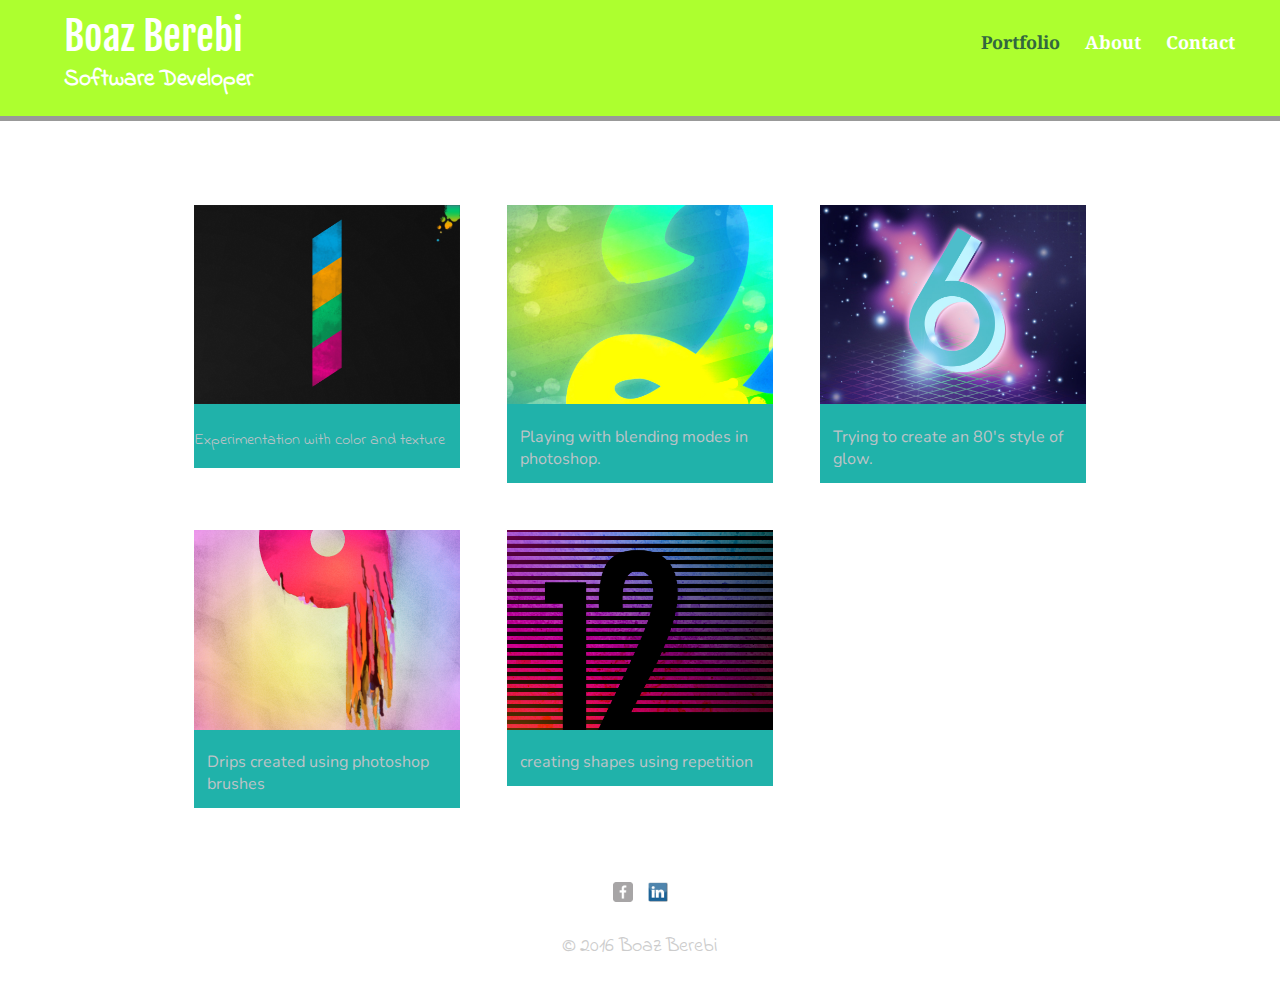
<file: index.html>
<!DOCTYPE html>
<html>
<head>
    <meta charset="utf-8">
    <title>Boaz Berebi | Programmer</title>
    <link rel="stylesheet" href="css/normalize.css">
    <link href='https://fonts.googleapis.com/css?family=Changa+One|Open+Sans:400,400italic,700,700italic,800' rel='stylesheet' type='text/css'>
    <link href='https://fonts.googleapis.com/css?family=Changa+One|Fjalla+One|Indie+Flower|Bitter:400,700' rel='stylesheet' type='text/css'>
    <link href='https://fonts.googleapis.com/css?family=Droid+Serif:700' rel='stylesheet' type='text/css'>
    <link href='https://fonts.googleapis.com/css?family=Nunito:700' rel='stylesheet' type='text/css'>
    <link rel="stylesheet" href="css/main.css">
    <link rel="stylesheet" href="css/responsive.css">
    <meta name="viewport" conatent="width=device-width, initial-scale=1.0">
</head>
<body>
    <header>
        <a href="index.html" id="logo">
            <h1>Boaz Berebi </h1>
            <h2>Software Developer</h2>
        </a>
        <nav>
            <ul>
                <li><a href="index.html" class="selected">Portfolio</a></li>
                <li><a href="about.html">About</a></li>
                <li><a href="contact.html">Contact</a></li>
            </ul>
        </nav>
    </header>
    <div id="wrapper">
        <section>
            <ul id="gallery">
                <li>
                    <!--<a href="img/numbers-01.jpg">-->
                        <img src="img/numbers-01.jpg">
                        <p>Experimentation with color and texture </p>
                    </a>
                </li>
                <li>
                    <a href="img/numbers-02.jpg">
                        <img src="img/numbers-02.jpg">
                        <p>Playing with blending modes in photoshop.</p>
                    </a>
                </li>
                <li>
                    <a href="img/numbers-06.jpg">
                        <img src="img/numbers-06.jpg">
                        <p>Trying to create an 80's style of glow.</p>
                    </a>
                </li>
                <li>
                    <a href="img/numbers-09.jpg">
                        <img src="img/numbers-09.jpg">
                        <p>Drips created using photoshop brushes</p>
                    </a>
                </li>
                <li>
                    <a href="img/numbers-12.jpg">
                        <img src="img/numbers-12.jpg">
                        <p>creating shapes using repetition</p>
                    </a>
                </li>

            </ul>
        </section>
        <footer>
            <a href="http://www.facebook.com/djalminya"><img src="img/facebook-wrap.png" alt="Facbook Logo" class="social-icon"></a>
            <a href="https://www.linkedin.com/in/boaz-berebi-138a2911a?trk=nav_responsive_tab_profile"><img src="img\linkedin.png" alt="Linkedin Logo" class="social-icon"></a>
            <p>&copy; 2016 Boaz Berebi</p>
        </footer>
    </div>

</body>
</html>
</file>
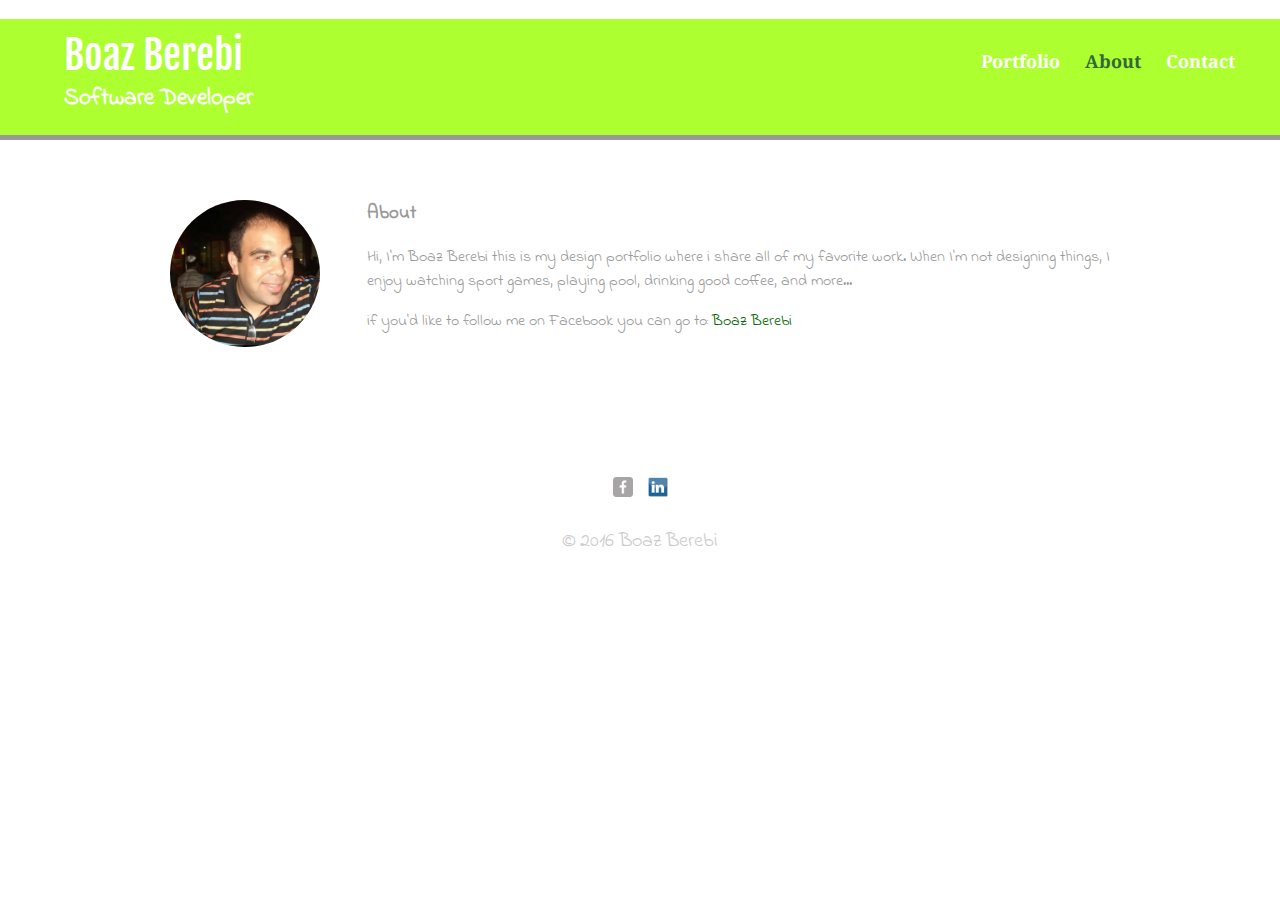
<file: about.html>
<!DOCTYPE html>
<html>
<head>
    <meta charset="utf-8">
    <title>Boaz Berebi | Programmer</title>
    <link rel="stylesheet" href="css/normalize.css">
    <link href='https://fonts.googleapis.com/css?family=Changa+One|Open+Sans:400,400italic,700,700italic,800' rel='stylesheet' type='text/css'>
    <link href='https://fonts.googleapis.com/css?family=Changa+One|Fjalla+One|Indie+Flower|Bitter:400,700' rel='stylesheet' type='text/css'>
    <link href='https://fonts.googleapis.com/css?family=Droid+Serif:700' rel='stylesheet' type='text/css'>
    <link href='https://fonts.googleapis.com/css?family=Nunito:700' rel='stylesheet' type='text/css'>
    <link rel="stylesheet" href="css/main.css">
    <link rel="stylesheet" href="css/responsive.css">
    <meta name="viewport" conatent="width=device-width, initial-scale=1.0">
</head>
<body>
<header>
    <a href="index.html" id="logo">
        <h1>Boaz Berebi </h1>
        <h2>Software Developer</h2>
    </a>
    <nav>
        <ul>
            <li><a href="index.html">Portfolio</a></li>
            <li><a href="about.html" class="selected">About</a></li>
            <li><a href="contact.html">Contact</a></li>
        </ul>
    </nav>
</header>
<div id="wrapper">
    <section>
        <img src="img/boaz.jpg" alt="photo of Boaz Berebi" class="profile-pic">

        <h3>About</h3>

        <p>     Hi, I'm Boaz Berebi this is my design portfolio where i share all of my favorite work.
                    When I'm not designing things, I enjoy watching sport games, playing pool, drinking good coffee, and more...
        </p>

        <p>if you'd like to follow me on Facebook you can go to: <a href="http://www.facebook.com/djalminya"> Boaz Berebi </a> </p>

    </section>
    <footer>
        <a href="http://www.facebook.com/djalminya"><img src="img/facebook-wrap.png" alt="Facbook Logo" class="social-icon"></a>
        <a href="https://www.linkedin.com/in/boaz-berebi-138a2911a?trk=nav_responsive_tab_profile"><img src="img\linkedin.png" alt="Linkedin Logo" class="social-icon"></a>
        <p>&copy; 2016 Boaz Berebi</p>
    </footer>
</div>

</body>
</html>
</file>
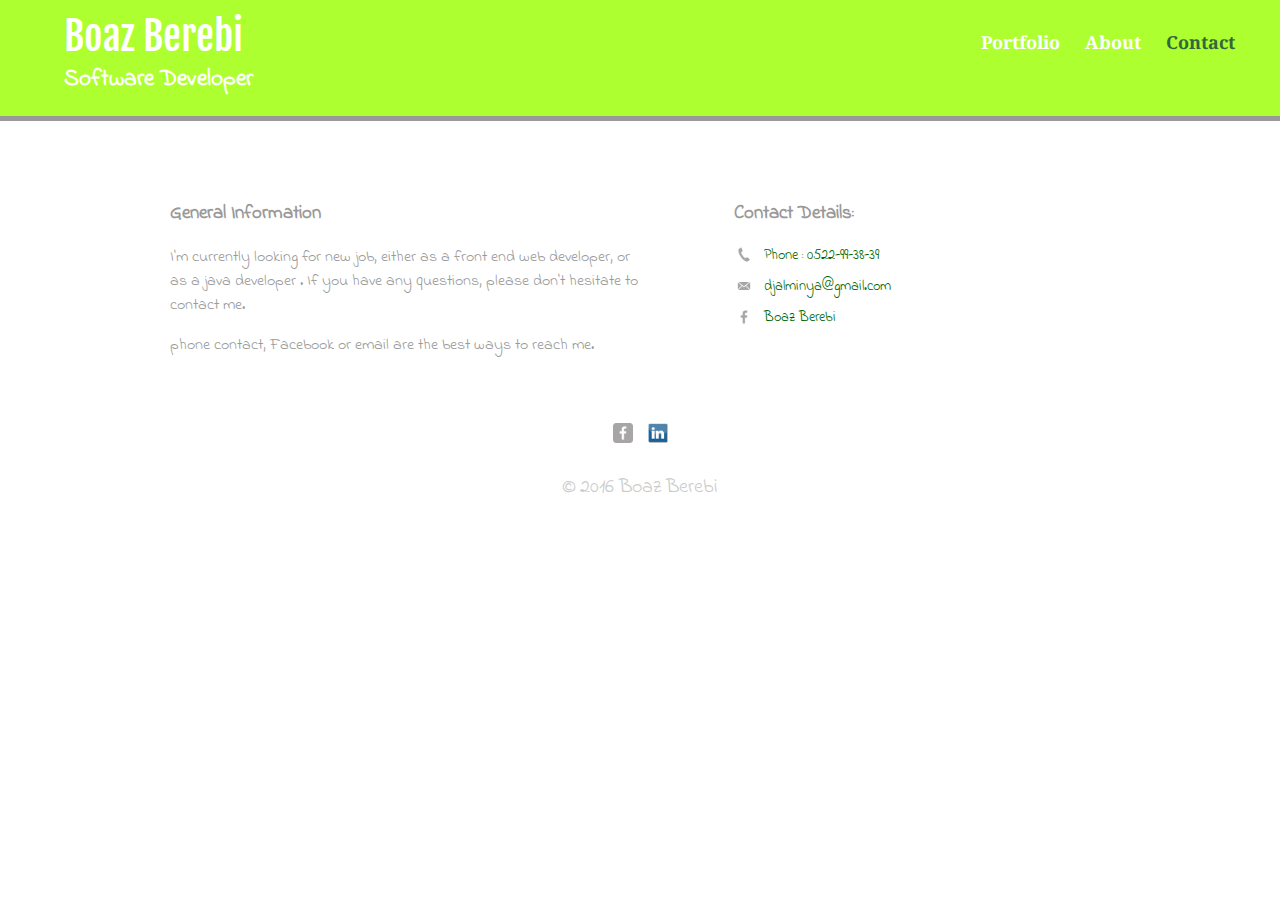
<file: contact.html>
<!DOCTYPE html>
<html>
<head>
    <meta charset="utf-8">
    <title>Boaz Berebi | Programmer</title>
    <link rel="stylesheet" href="css/normalize.css">
    <link href='https://fonts.googleapis.com/css?family=Changa+One|Open+Sans:400,400italic,700,700italic,800' rel='stylesheet' type='text/css'>
    <link href='https://fonts.googleapis.com/css?family=Changa+One|Fjalla+One|Indie+Flower|Bitter:400,700' rel='stylesheet' type='text/css'>
    <link href='https://fonts.googleapis.com/css?family=Droid+Serif:700' rel='stylesheet' type='text/css'>
    <link href='https://fonts.googleapis.com/css?family=Nunito:700' rel='stylesheet' type='text/css'>
    <link rel="stylesheet" href="css/main.css">
    <link rel="stylesheet" href="css/responsive.css">
    <meta name="viewport" conatent="width=device-width, initial-scale=1.0">
</head>
<body>
<header>
    <a href="index.html" id="logo">
        <h1 >Boaz Berebi </h1>
        <h2>Software Developer</h2>
    </a>
    <nav>
        <ul>
            <li><a href="index.html">Portfolio</a></li>
            <li><a href="about.html" >About</a></li>
            <li><a href="contact.html" class="selected">Contact</a></li>
        </ul>
    </nav>
</header>
<div id="wrapper">
    <section id="primary">
        <h3>General Information</h3>
        <p>I'm  currently looking for new job, either as a front end web developer, or as a java developer .
        If you have any questions, please don't hesitate to contact me.</p>
        <p> phone contact, Facebook or email are the best ways to reach me. </p>
    </section>
    <section id="secondary">
        <h3>Contact Details: </h3>
        <ul class="contact-info">
            <li class="phone"> <a href="tel:0522-99-38-39">Phone : 0522-99-38-39</a> </li>
            <li class="mail"> <a href="mailto:djalminya@gmail.com" > djalminya@gmail.com</a> </li>
            <li class="facebook"> <a href="https://www.facebook.com/djalminya"> Boaz Berebi </a> </li>
        </ul>
    </section>
    <footer>
        <a href="http://www.facebook.com/djalminya"><img src="img/facebook-wrap.png" alt="Facbook Logo" class="social-icon"></a>
        <a href="https://www.linkedin.com/in/boaz-berebi-138a2911a?trk=nav_responsive_tab_profile"><img src="img\linkedin.png" alt="Linkedin Logo" class="social-icon"></a>
        <p>&copy; 2016 Boaz Berebi</p>
    </footer>
</div>

</body>
</html>
</file>
<file: css/main.css>
/************************
GENERAL
************************/

body{
    font-family: 'Indie Flower', cursive;
}

#wrapper {
    max-width: 940px;
    margin: 0 auto;
    padding: 0 5%;
}

a {
    text-decoration: none;
}

img{
    max-width: 100%;
}



/************************
HEADING
************************/

header{
    float: left;
    margin: 0 0 30px 0;
    padding: 5px 0 0 0;
    width: 100%;
}

/*!* centered the h1 and h2 elements from the header tag ,using logo id *!*/
/*#logo {*/
    /*text-align: center;*/
    /*margin: 0;*/
    /*padding: 5px 0 0 0;*/
    /*width: 100%;*/
/*}*/

h1 {
    font-family: 'Fjalla One', sans-serif;
    margin: 15px 0;
    font-size: 1.75em;
    font-weight: normal;
    line-height: 0.8em;
}

h2{
    font-size: 7.15em;
    margin: -5px 0 0;
    font-weight: bold;
}



/************************
NAVIGATION
************************/

nav{
    text-align: center;
    padding: 10px 0;
    margin: 20px 0 0;
    font-weight: bold;
}

nav ul{
    list-style: none;
    margin: 0 10px;
    padding: 0;
}

nav li{
    display: inline-block;
}

nav a{
    font-family: 'Droid Serif', serif;
    font-weight: bold;
    padding:15px 10px;
}



/************************
FOOTER
************************/

footer{
    font-size: 1.25em;
    text-align: center;
    clear: both;
    padding-top: 50px;
    color: #ccc;
}

.social-icon{
    width: 20px;
    height: 20px;
    margin: 0 5px;
}



/************************
PAGE: PORTFOLIO
************************/

#gallery{
    margin: 0;
    padding: 0;
    list-style: none;
}

#gallery li {
    float: left;
    width: 45%;
    margin:2.5%;
    background-color: lightseagreen;
    color: #bdc3c7;
}

#gallery li a p{
    margin: 0;
    padding: 5%;
    font-size: 1.01em;
    color: #bdc3c7;
    font-family: 'Nunito', sans-serif;
}



/************************
    PAGE: ABOUT
************************/

.profile-pic {
    display: block;
    max-width: 150px;
    margin: 0 auto 30px;
    border-radius: 100%;
}


/************************
PAGE: CONTACT
************************/

.contact-info{
    list-style: none;
    padding: 0;
    margin: 0;
    font-size: 0.9em;
}

.contact-info a{
    display: block;
    min-height: 20px;
    background-repeat: no-repeat;
    background-size: 20px 20px;
    padding: 0 0 0 30px;
    margin: 0 0 10px;
}

.contact-info li.phone a{
     background-image: url('../img/phone.png')  ;
 }

.contact-info li.mail a{
    background-image: url('../img/mail.png')  ;
}

.contact-info li.facebook a{
    background-image: url('../img/facebook.png')  ;
}





/************************
COLORS
************************/

/* site body */
body {
    background-color: #fff;
    color: #999;
}

/* green header */
header {
    background: greenyellow;
    border-color: #599a68;
}

/* nav background on mobile devices */
nav{
    background-color: #599a68;
}

/* logo text */
h1 , h2 {
    color: #fff;
}

/* links */
a{
    color: darkgreen;
}

/* nav link */
nav a, nav a:visited {
    color: #fff;
}

/*selected nav link*/
nav a.selected, nav a:hover {
    color: #32673f;
}
 #phone-number {
     color: black;
     font-weight: bold;
 }
</file>
<file: css/responsive.css>
@media screen and (min-width: 480px) {
    /************************
    TOW COLUMN LAYOUT
    ************************/

    #primary{
        width: 50%;
        float:left;
    }

    #secondary{
        width: 40%;
        float: right;
    }

    /************************
  calculating 3 column layout
  3*5 for margin , we got left 85%
  dividing  to 3 pics in every row.
  ************************/

    /************************
    3 COlUMN LAYOUT
    ************************/

    #gallery li{
        width: 28.3333%;
    }

    #gallery li:nth-child(4n){
        clear: left;
    }

    /************************
     PAGE: ABOUT
     ************************/

    .profile-pic{
        float: left  ;
        margin: 0 5% 80px 0;
    }


}


@media screen and (min-width: 660px) {

    /************************
     HEADER
     ************************/
    nav{
        background: none;
        float: right;
        font-size: 1.125em;
        text-align: right;
        width: 45%;
        margin: 15px 25px;
    }

    #logo{
        float: left;
        margin-left:5%;
        text-align: left;
        width: 45%;
    }

    h1{
        font-size: 2.5em;
    }

    h2{
        font-size: 1.45em;
        margin-bottom: 20px;
    }

    header{
        border-bottom: 5px solid #999999 ;
        margin-bottom: 60px;
    }
}
</file>
